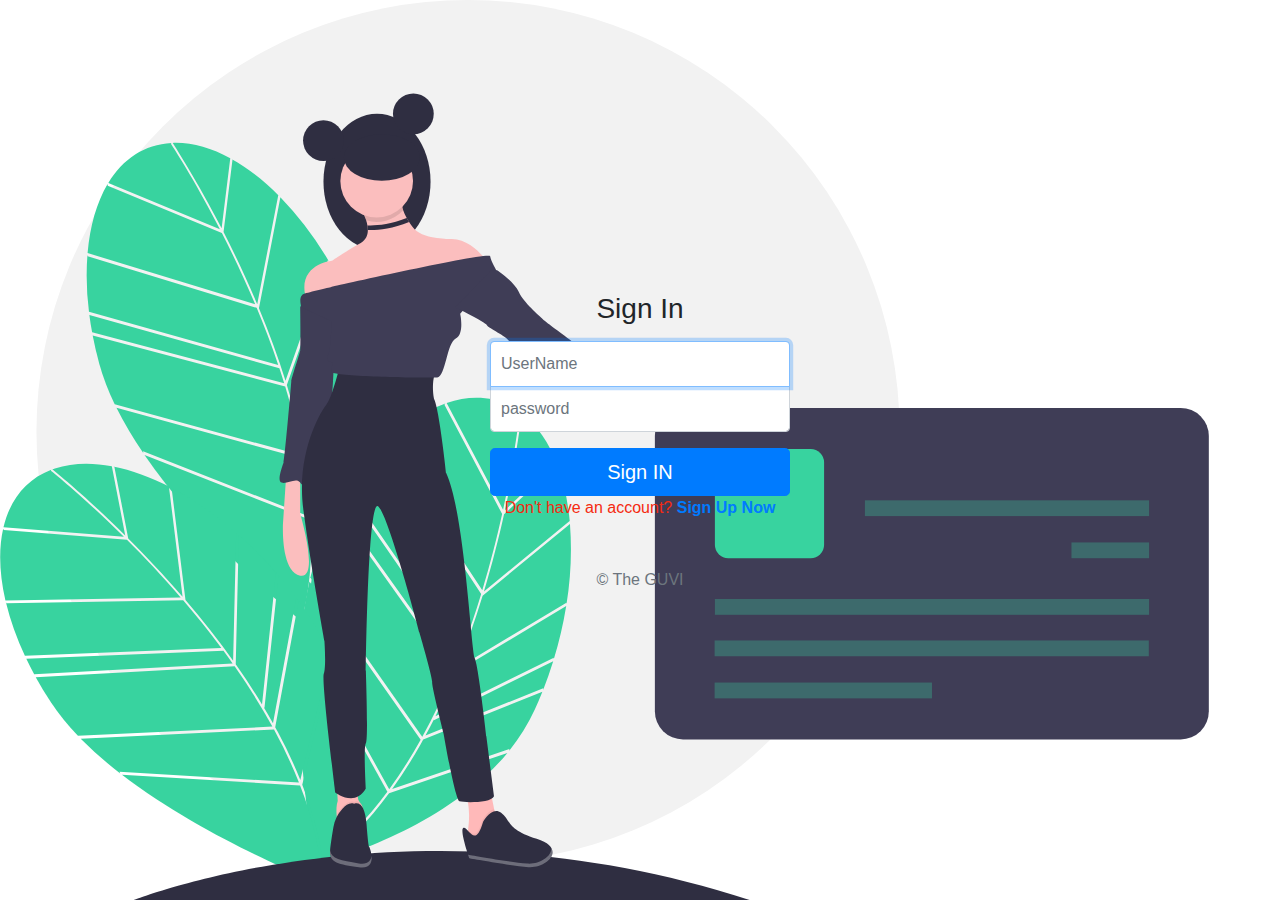
<file: guvi/index.html>
<!doctype html>
<html lang="en">
  <head>
    <meta charset="utf-8">
    <meta name="viewport" content="width=device-width, initial-scale=1, shrink-to-fit=no">
    <meta name="description" content="">
    <meta name="author" content="">
    <link rel="icon" href="/docs/4.0/assets/img/favicons/favicon.ico">

    <title> signin</title>

    <link rel="canonical" href="https://getbootstrap.com/docs/4.0/examples/sign-in/">

    <!-- Bootstrap core CSS -->
    <link rel="stylesheet" href="https://stackpath.bootstrapcdn.com/bootstrap/4.5.2/css/bootstrap.min.css" integrity="sha384-JcKb8q3iqJ61gNV9KGb8thSsNjpSL0n8PARn9HuZOnIxN0hoP+VmmDGMN5t9UJ0Z" crossorigin="anonymous">

    <!-- Custom styles for this template -->
    <link href="scss/style.css" rel="stylesheet">
  </head>

  <body class="text-center signin">
    <form action="validation.php" class="form-signin" method="POST" >
      
      <h1 class="h3 mb-3 font-weight-normal">Sign In</h1>
      <input type="email" name="email"   class="form-control top" placeholder="UserName" required autofocus>
      <input type="password" name="password"  class="form-control bottom" placeholder="password" required>
      
      <div class="checkbox mb-3">
        
      </div>
      <button class="btn btn-lg btn-primary btn-block" type="submit">Sign IN</button>
      <p>
        Don't have an account? <strong><a href="signup.html">Sign Up Now</a></strong>
      </p>
      <p class="mt-5 mb-3 text-muted">&copy; The GUVI</p>
    </form>
    
  </body>
</html>
</file>
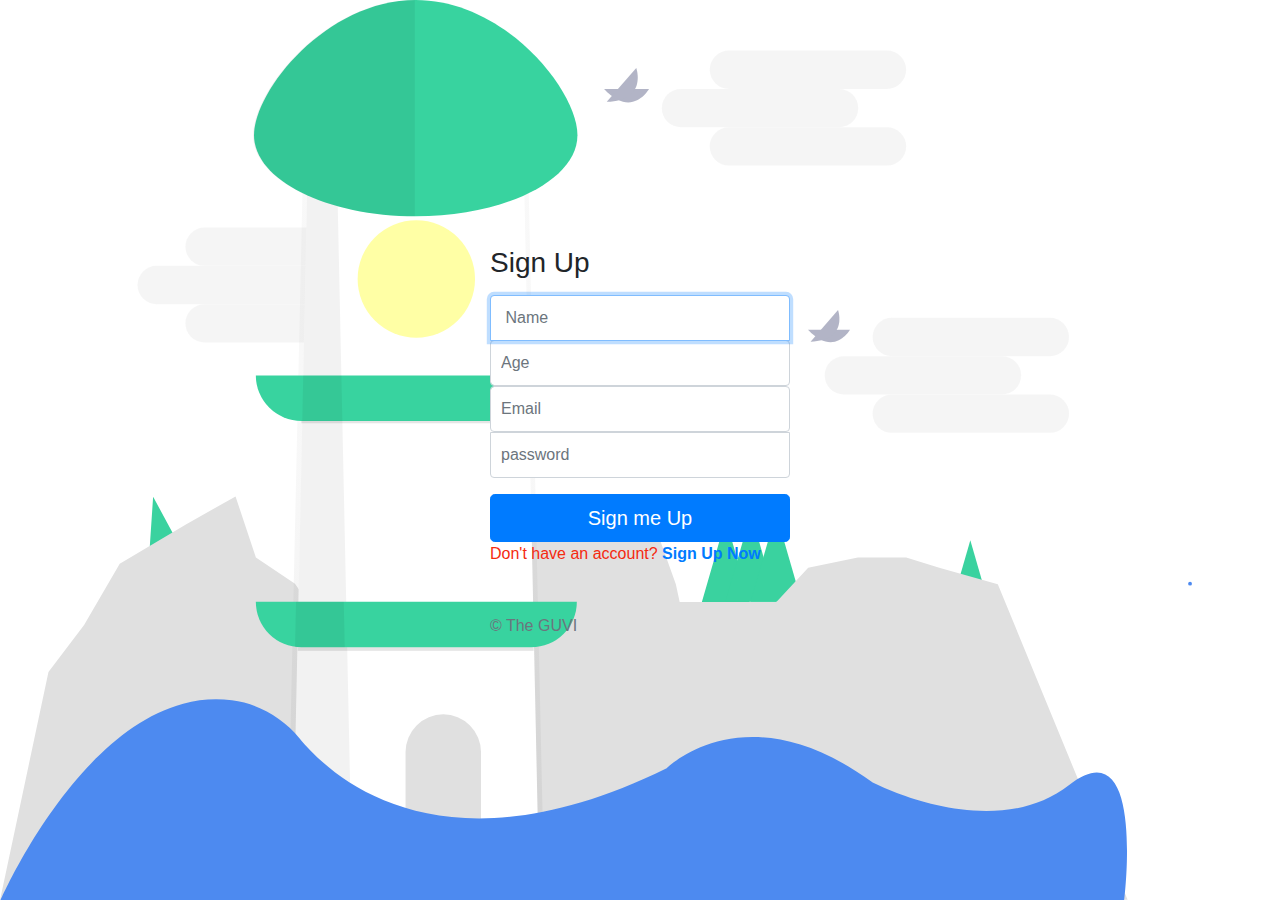
<file: guvi/signup.html>
<!doctype html>
<html lang="en">
  <head>
    <meta charset="utf-8">
    <meta name="viewport" content="width=device-width, initial-scale=1, shrink-to-fit=no">
    <meta name="description" content="">
    <meta name="author" content="">
    <link rel="icon" href="/docs/4.0/assets/img/favicons/favicon.ico">

    <title>signup</title>

    <link rel="canonical" href="https://getbootstrap.com/docs/4.0/examples/sign-in/">

    <!-- Bootstrap core CSS -->
    <link rel="stylesheet" href="https://stackpath.bootstrapcdn.com/bootstrap/4.5.2/css/bootstrap.min.css" integrity="sha384-JcKb8q3iqJ61gNV9KGb8thSsNjpSL0n8PARn9HuZOnIxN0hoP+VmmDGMN5t9UJ0Z" crossorigin="anonymous">

    <!-- Custom styles for this template -->
    <link href="scss/style.css" rel="stylesheet">
  </head>

  <body class=" signup">
    <form action="registration.php" class="form-signin" method="post" id="myForm" >
      
      <h1 class="h3 mb-3 font-weight-normal">Sign Up</h1>
      <input type="text" name="name" id="name" class="form-control top" placeholder=" Name" required autofocus>
     
      <input type="text" name="age" id="age" class="form-control middle" placeholder="Age" required>
      <input type="email" name="email" id="email" class="form-control middle" placeholder="Email" required>
      <input type="password" name="password" id="password"  class="form-control bottom" placeholder="password" required>

      <div class="checkbox mb-3">
        
      </div>
      <button class="btn btn-lg btn-primary btn-block" id="submit">Sign me Up</button>
      <p>
        Don't have an account? <strong><a href="index.html">Sign Up Now</a></strong>
      </p>
      <p class="mt-5 mb-3 text-muted">&copy; The  GUVI</p>
    </form>
    <script src="https://code.jquery.com/jquery-3.4.1.min.js" integrity="sha256-CSXorXvZcTkaix6Yvo6HppcZGetbYMGWSFlBw8HfCJo=" crossorigin="anonymous"></script>
    <script src="my_script.js"></script>
    
  </body>
</html>
</file>
<file: guvi/scss/style.css>
html,
body {
  height: 100%;
}

body {
  display: -ms-flexbox;
  display: flex;
  -ms-flex-align: center;
  align-items: center;
  padding-top: 40px;
  padding-bottom: 40px;
  background-color: #f5f5f5;
}

.form-signin {
  width: 100%;
  max-width: 330px;
  padding: 15px;
  margin: auto;
}
.form-signin .checkbox {
  font-weight: 400;
}
.form-signin .form-control {
  position: relative;
  box-sizing: border-box;
  height: auto;
  padding: 10px;
  font-size: 16px;
}
.form-signin .form-control:focus {
  z-index: 2;
}
.top {
  margin-bottom: -1px;
  border-bottom-right-radius: 0;
  border-bottom-left-radius: 0;
}
.bottom {
  margin-bottom: 10px;
  border-top-left-radius: 0;
  border-top-right-radius: 0;
}
.signin{
  background: url('../images/signup.svg' ) no-repeat;
  width: 100%;
  height: 100vh;
  background-size: contain;
}
.signup{
  background: url('../images/login.svg' ) no-repeat;
		width: 100%;
		height: 100vh;
		background-size: contain;
}
p{
  color: rgb(245, 42, 16);
}
</file>
